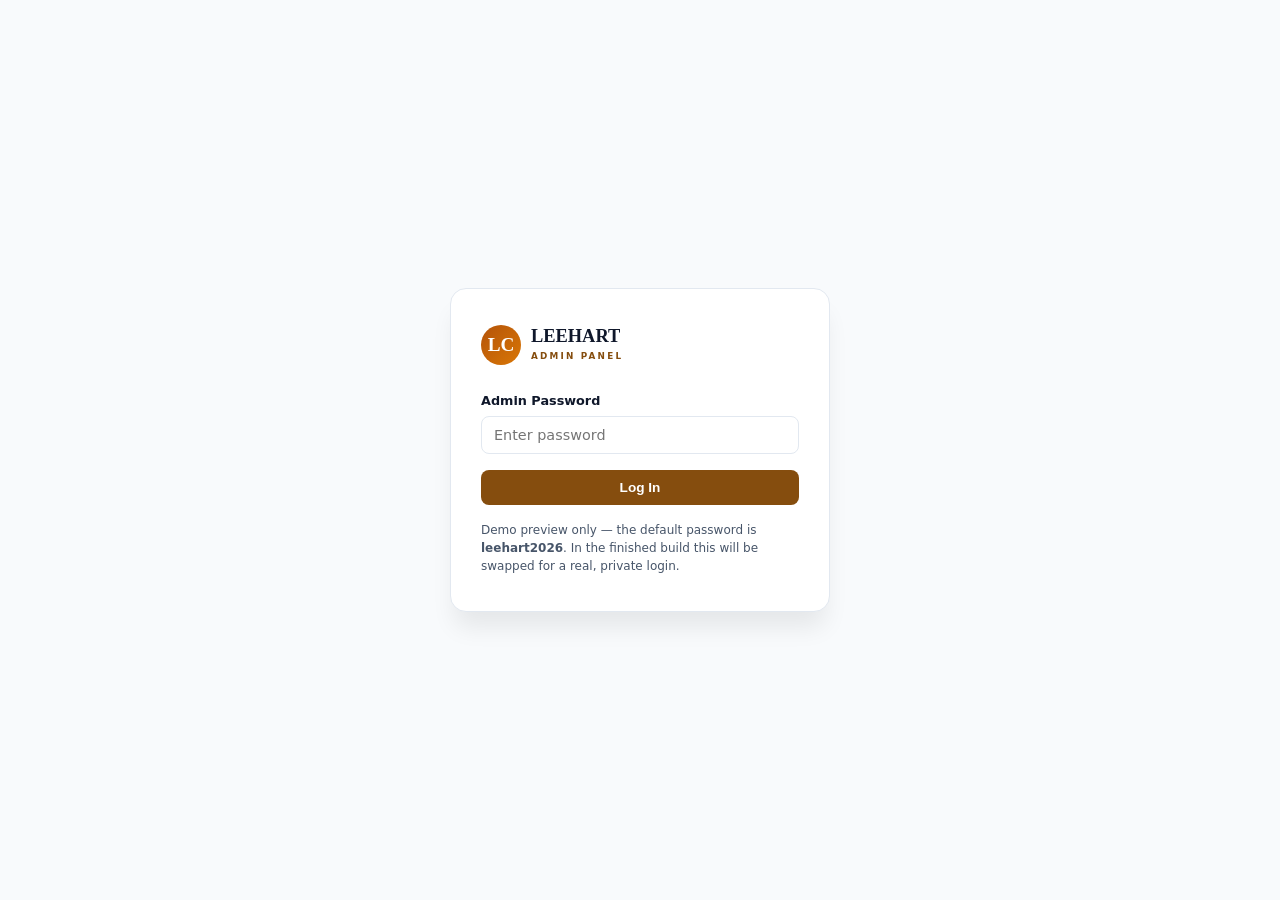
<file: admin.html>
<!DOCTYPE html>
<html lang="en">
<head>
<meta charset="UTF-8">
<meta name="viewport" content="width=device-width, initial-scale=1.0">
<title>Leehart Collections | Admin</title>
<style>
  * , *::before, *::after { box-sizing: border-box; margin: 0; padding: 0; }

  :root {
    --primary: #854d0e;
    --primary-hover: #713f12;
    --primary-light: #fef3c7;
    --slate-50: #f8fafc;
    --slate-100: #f1f5f9;
    --slate-200: #e2e8f0;
    --slate-300: #cbd5e1;
    --slate-600: #475569;
    --slate-800: #1e293b;
    --slate-900: #0f172a;
    --slate-950: #020617;
    --danger: #b42318;
    --font-serif: Georgia, Cambria, "Times New Roman", Times, serif;
    --font-sans: system-ui, -apple-system, BlinkMacSystemFont, "Segoe UI", Roboto, sans-serif;
  }

  body {
    font-family: var(--font-sans);
    background: var(--slate-50);
    color: var(--slate-900);
    line-height: 1.5;
  }

  a { color: inherit; }

  /* ---- Login screen ---- */
  .login-screen {
    min-height: 100vh;
    display: flex;
    align-items: center;
    justify-content: center;
    padding: 16px;
  }

  .login-box {
    background: white;
    border: 1px solid var(--slate-200);
    border-radius: 16px;
    padding: 36px 30px;
    width: 100%;
    max-width: 380px;
    box-shadow: 0 20px 25px -5px rgba(0,0,0,0.08);
  }

  .login-logo {
    display: flex;
    align-items: center;
    gap: 10px;
    margin-bottom: 26px;
  }

  .logo-badge {
    width: 40px;
    height: 40px;
    border-radius: 50%;
    background: linear-gradient(135deg, #b45309, #d97706);
    color: white;
    font-family: var(--font-serif);
    font-weight: bold;
    font-size: 1.2rem;
    display: flex;
    align-items: center;
    justify-content: center;
    flex-shrink: 0;
  }

  .login-title { font-family: var(--font-serif); font-size: 1.15rem; font-weight: bold; line-height: 1; }
  .login-sub { font-size: 0.55rem; letter-spacing: 0.25em; color: var(--primary); text-transform: uppercase; font-weight: 600; margin-top: 4px; }

  .field { margin-bottom: 16px; }
  .field label { display: block; font-size: 0.8rem; font-weight: 600; margin-bottom: 6px; }
  .field input, .field textarea, .field select {
    width: 100%;
    padding: 10px 12px;
    border: 1px solid var(--slate-200);
    border-radius: 8px;
    font-family: inherit;
    font-size: 0.9rem;
  }
  .field textarea { resize: vertical; min-height: 70px; }

  .btn {
    display: inline-flex;
    align-items: center;
    justify-content: center;
    gap: 6px;
    padding: 10px 18px;
    border-radius: 8px;
    font-weight: 600;
    font-size: 0.85rem;
    cursor: pointer;
    border: none;
    transition: all 0.15s ease;
  }
  .btn-primary { background: var(--primary); color: white; }
  .btn-primary:hover { background: var(--primary-hover); }
  .btn-outline { background: white; border: 1px solid var(--slate-300); color: var(--slate-800); }
  .btn-outline:hover { background: var(--slate-100); }
  .btn-danger { background: #fee2e2; color: var(--danger); }
  .btn-danger:hover { background: #fecaca; }
  .btn-block { width: 100%; }

  .login-error { color: var(--danger); font-size: 0.8rem; margin-bottom: 14px; display: none; }
  .login-hint { margin-top: 16px; font-size: 0.75rem; color: var(--slate-600); }

  /* ---- Admin shell ---- */
  .admin-shell { display: none; min-height: 100vh; }
  .admin-shell.open { display: flex; }

  .sidebar {
    width: 220px;
    background: var(--slate-950);
    color: #cbd5e1;
    flex-shrink: 0;
    padding: 22px 16px;
    display: flex;
    flex-direction: column;
    gap: 4px;
  }

  .sidebar-brand {
    display: flex;
    align-items: center;
    gap: 10px;
    margin-bottom: 26px;
    padding: 0 6px;
  }

  .sidebar-brand-text { font-family: var(--font-serif); font-size: 1rem; color: white; font-weight: bold; }
  .sidebar-brand-sub { font-size: 0.55rem; letter-spacing: 0.2em; color: #d4a72c; text-transform: uppercase; }

  .nav-item {
    display: flex;
    align-items: center;
    gap: 10px;
    padding: 10px 12px;
    border-radius: 8px;
    font-size: 0.85rem;
    font-weight: 600;
    cursor: pointer;
    background: none;
    border: none;
    color: #94a3b8;
    text-align: left;
    width: 100%;
  }

  .nav-item:hover { background: rgba(255,255,255,0.06); color: white; }
  .nav-item.active { background: var(--primary); color: white; }

  .sidebar-footer { margin-top: auto; }

  .main {
    flex: 1;
    padding: 32px 36px;
    max-width: 1000px;
  }

  .topbar {
    display: flex;
    justify-content: space-between;
    align-items: flex-start;
    flex-wrap: wrap;
    gap: 16px;
    margin-bottom: 26px;
  }

  .page-title { font-family: var(--font-serif); font-size: 1.6rem; margin-bottom: 4px; }
  .page-desc { color: var(--slate-600); font-size: 0.85rem; }

  .panel {
    background: white;
    border: 1px solid var(--slate-200);
    border-radius: 14px;
    padding: 24px;
    margin-bottom: 24px;
  }

  .panel-title { font-weight: 700; font-size: 1rem; margin-bottom: 4px; }
  .panel-sub { color: var(--slate-600); font-size: 0.8rem; margin-bottom: 18px; }

  .view { display: none; }
  .view.active { display: block; }

  table { width: 100%; border-collapse: collapse; }
  th, td { text-align: left; padding: 10px 8px; font-size: 0.85rem; border-bottom: 1px solid var(--slate-100); vertical-align: middle; }
  th { color: var(--slate-600); font-size: 0.72rem; text-transform: uppercase; letter-spacing: 0.05em; }
  td img { width: 44px; height: 44px; object-fit: cover; border-radius: 6px; }
  .row-actions { display: flex; gap: 8px; }
  .row-actions button { font-size: 0.75rem; padding: 6px 10px; }

  .grid-2 { display: grid; grid-template-columns: 1fr 1fr; gap: 14px; }
  @media (max-width: 620px) { .grid-2 { grid-template-columns: 1fr; } }

  .stat-grid { display: grid; grid-template-columns: repeat(auto-fit, minmax(160px,1fr)); gap: 14px; margin-bottom: 24px; }
  .stat-card { background: white; border: 1px solid var(--slate-200); border-radius: 12px; padding: 18px; }
  .stat-num { font-family: var(--font-serif); font-size: 1.7rem; font-weight: bold; }
  .stat-label { font-size: 0.78rem; color: var(--slate-600); }

  .toast {
    position: fixed;
    bottom: 24px;
    left: 50%;
    transform: translateX(-50%) translateY(20px);
    background: var(--slate-950);
    color: white;
    padding: 12px 20px;
    border-radius: 8px;
    font-size: 0.85rem;
    z-index: 200;
    opacity: 0;
    pointer-events: none;
    transition: all 0.25s ease;
  }
  .toast.show { opacity: 1; transform: translateX(-50%) translateY(0); }

  .badge-tag {
    display: inline-block;
    background: var(--primary-light);
    color: var(--primary);
    font-size: 0.7rem;
    font-weight: 700;
    padding: 3px 8px;
    border-radius: 4px;
  }

  @media (max-width: 800px) {
    .admin-shell.open { flex-direction: column; }
    .sidebar { width: 100%; flex-direction: row; overflow-x: auto; }
    .sidebar-brand, .sidebar-footer { display: none; }
    .main { padding: 20px; }
  }
</style>
</head>
<body>

  <!-- LOGIN SCREEN -->
  <div class="login-screen" id="loginScreen">
    <div class="login-box">
      <div class="login-logo">
        <div class="logo-badge">LC</div>
        <div>
          <div class="login-title">LEEHART</div>
          <div class="login-sub">Admin Panel</div>
        </div>
      </div>
      <p class="login-error" id="loginError">Incorrect password. Please try again.</p>
      <div class="field">
        <label for="adminPassword">Admin Password</label>
        <input type="password" id="adminPassword" placeholder="Enter password" onkeydown="if(event.key==='Enter') attemptLogin()">
      </div>
      <button class="btn btn-primary btn-block" onclick="attemptLogin()">Log In</button>
      <p class="login-hint">Demo preview only — the default password is <strong>leehart2026</strong>. In the finished build this will be swapped for a real, private login.</p>
    </div>
  </div>

  <!-- ADMIN SHELL -->
  <div class="admin-shell" id="adminShell">
    <div class="sidebar">
      <div class="sidebar-brand">
        <div class="logo-badge">LC</div>
        <div>
          <div class="sidebar-brand-text">LEEHART</div>
          <div class="sidebar-brand-sub">Admin</div>
        </div>
      </div>

      <button class="nav-item active" onclick="showView('dashboard', this)">Dashboard</button>
      <button class="nav-item" onclick="showView('products', this)">Products</button>
      <button class="nav-item" onclick="showView('content', this)">Site Content</button>

      <div class="sidebar-footer">
        <a href="index.html" class="nav-item" style="text-decoration:none; display:flex;">View Live Site</a>
        <button class="nav-item" onclick="logout()">Log Out</button>
      </div>
    </div>

    <div class="main">

      <!-- DASHBOARD -->
      <div class="view active" id="view-dashboard">
        <div class="topbar">
          <div>
            <div class="page-title">Dashboard</div>
            <div class="page-desc">A quick look at what customers currently see on your site.</div>
          </div>
        </div>

        <div class="stat-grid">
          <div class="stat-card">
            <div class="stat-num" id="statTotal">0</div>
            <div class="stat-label">Total Products</div>
          </div>
          <div class="stat-card">
            <div class="stat-num" id="statAbayas">0</div>
            <div class="stat-label">Abayas</div>
          </div>
          <div class="stat-card">
            <div class="stat-num" id="statLuggage">0</div>
            <div class="stat-label">Luggage</div>
          </div>
          <div class="stat-card">
            <div class="stat-num" id="statBags">0</div>
            <div class="stat-label">Bags</div>
          </div>
          <div class="stat-card">
            <div class="stat-num" id="statFootwear">0</div>
            <div class="stat-label">Footwear</div>
          </div>
        </div>

        <div class="panel">
          <div class="panel-title">How this demo works</div>
          <div class="panel-sub">A short explainer for reviewing this preview.</div>
          <p style="font-size:0.85rem; color:var(--slate-600); line-height:1.7;">
            Anything you add, edit or remove under <strong>Products</strong> or <strong>Site Content</strong> updates the live customer site immediately, in this browser. Customers browse products, open a product for details, and send an enquiry that opens pre-filled on WhatsApp — there's no payment step, since Leehart Collections currently takes orders by chat. In the final delivered version, this data is saved centrally instead of per-browser, so your changes show up for every visitor from any device.
          </p>
        </div>
      </div>

      <!-- PRODUCTS -->
      <div class="view" id="view-products">
        <div class="topbar">
          <div>
            <div class="page-title">Products</div>
            <div class="page-desc">Add, edit or remove items customers see in the shop.</div>
          </div>
          <button class="btn btn-primary" onclick="openProductForm()">+ Add Product</button>
        </div>

        <div class="panel">
          <table>
            <thead>
              <tr>
                <th></th>
                <th>Name</th>
                <th>Category</th>
                <th>Price</th>
                <th>Tag</th>
                <th></th>
              </tr>
            </thead>
            <tbody id="productTableBody"></tbody>
          </table>
        </div>
      </div>

      <!-- SITE CONTENT -->
      <div class="view" id="view-content">
        <div class="topbar">
          <div>
            <div class="page-title">Site Content</div>
            <div class="page-desc">Edit the announcement bar and homepage hero.</div>
          </div>
        </div>

        <div class="panel">
          <div class="panel-title">Announcement Bar</div>
          <div class="panel-sub">The banner shown at the very top of the site.</div>
          <div class="field">
            <label for="cAnnouncement">Announcement text (HTML allowed, e.g. &lt;strong&gt; for bold)</label>
            <textarea id="cAnnouncement"></textarea>
          </div>
        </div>

        <div class="panel">
          <div class="panel-title">Homepage Hero</div>
          <div class="panel-sub">The main banner customers see first.</div>
          <div class="field">
            <label for="cHeroTitle">Hero title (HTML allowed, e.g. &lt;span&gt; for the accent colour)</label>
            <input type="text" id="cHeroTitle">
          </div>
          <div class="field">
            <label for="cHeroDesc">Hero description</label>
            <textarea id="cHeroDesc"></textarea>
          </div>
          <div class="field">
            <label for="cHeroImage">Hero image path or URL</label>
            <input type="text" id="cHeroImage">
          </div>
          <button class="btn btn-primary" onclick="saveContent()">Save Content Changes</button>
        </div>
      </div>

    </div>
  </div>

  <!-- PRODUCT FORM MODAL (built with plain fixed-position div, no separate CSS class needed) -->
  <div id="productFormOverlay" style="display:none; position:fixed; inset:0; background:rgba(2,6,23,0.55); z-index:150; align-items:flex-start; justify-content:center; overflow-y:auto; padding:40px 16px;">
    <div style="background:white; border-radius:14px; max-width:520px; width:100%; padding:26px;">
      <div style="display:flex; justify-content:space-between; align-items:center; margin-bottom:18px;">
        <div class="panel-title" id="productFormTitle">Add Product</div>
        <button class="btn btn-outline" style="padding:4px 10px;" onclick="closeProductForm()">✕</button>
      </div>

      <input type="hidden" id="pfId">
      <div class="grid-2">
        <div class="field">
          <label for="pfName">Product name</label>
          <input type="text" id="pfName" placeholder="e.g. Royal Emerald Abaya">
        </div>
        <div class="field">
          <label for="pfCategory">Category</label>
          <select id="pfCategory">
            <option value="abayas">Abayas</option>
            <option value="luggage">Luggage</option>
            <option value="bags">Bags</option>
            <option value="footwear">Footwear</option>
          </select>
        </div>
      </div>
      <div class="grid-2">
        <div class="field">
          <label for="pfPrice">Price (e.g. $135.00)</label>
          <input type="text" id="pfPrice">
        </div>
        <div class="field">
          <label for="pfBadge">Tag (e.g. New, Best Seller — optional)</label>
          <input type="text" id="pfBadge">
        </div>
      </div>
      <div class="grid-2">
        <div class="field">
          <label for="pfRating">Rating text (e.g. ★ 5.0 (12))</label>
          <input type="text" id="pfRating">
        </div>
        <div class="field">
          <label for="pfImage">Image path or URL</label>
          <input type="text" id="pfImage" placeholder="images/example.jpg">
        </div>
      </div>
      <div class="field">
        <label for="pfDesc">Description</label>
        <textarea id="pfDesc"></textarea>
      </div>

      <div style="display:flex; gap:10px; margin-top:6px;">
        <button class="btn btn-primary" onclick="saveProduct()">Save Product</button>
        <button class="btn btn-outline" onclick="closeProductForm()">Cancel</button>
      </div>
    </div>
  </div>

  <div class="toast" id="toast"></div>

<script>
  const ADMIN_PASSWORD = "leehart2026"; // Demo-only password. Replace with real auth in the final build.

  const defaultProducts = [
    { id: 1, name: "Luxury Embellished Heart Abaya (Pure White)", category: "abayas", price: "$135.00", rating: "★ 5.0 (42)", badge: "Best Seller", desc: "Hand-embellished silk blend gown with delicate embroidery.", image: "images/white-abaya.jpg", fallbackImg: "https://images.unsplash.com/photo-1583391733956-3750e0ff4e8b?auto=format&fit=crop&w=500&q=80" },
    { id: 2, name: "Royal Emerald Gold-Embroidered Abaya", category: "abayas", price: "$140.00", rating: "★ 4.9 (38)", badge: "Trending", desc: "Velvet-touch gown featuring gold trim embroidery along cuffs.", image: "images/emerald-abaya.jpg", fallbackImg: "https://images.unsplash.com/photo-1563178406-4cdc2923acbc?auto=format&fit=crop&w=500&q=80" },
    { id: 3, name: "6-Piece Champagne Gold Spinner Luggage Set", category: "luggage", price: "$290.00", rating: "★ 5.0 (64)", badge: "Must Have", desc: "Hardshell suitcases with 360-degree silent dual spinner wheels.", image: "images/luggage-set.jpg", fallbackImg: "https://images.unsplash.com/photo-1565026057447-b88e3f29042b?auto=format&fit=crop&w=500&q=80" },
    { id: 4, name: "Beauty Bella Textured Leather Handbag", category: "bags", price: "$85.00", rating: "★ 4.8 (29)", badge: "New", desc: "Structured leather handbag featuring dual handles.", image: "images/leather-bag.jpg", fallbackImg: "https://images.unsplash.com/photo-1584917865442-de89df76afd3?auto=format&fit=crop&w=500&q=80" },
    { id: 5, name: "Crystal-Embellished H-Strap Slides", category: "footwear", price: "$45.00", rating: "★ 4.9 (51)", badge: "Hot", desc: "Comfort-cushioned flat sandals accented with rhinestones.", image: "images/h-strap-slides.jpg", fallbackImg: "https://images.unsplash.com/photo-1603808033192-082d6919d3e1?auto=format&fit=crop&w=500&q=80" },
    { id: 6, name: "Rhinestone Knot Low-Heel Mules", category: "footwear", price: "$52.00", rating: "★ 5.0 (19)", badge: "Limited", desc: "Square-toe mules featuring crossover mesh rhinestone straps.", image: "images/mules.jpg", fallbackImg: "https://images.unsplash.com/photo-1543163521-1bf539c55dd2?auto=format&fit=crop&w=500&q=80" }
  ];

  const defaultContent = {
    announcementText: 'FLASH SALE: Enjoy 15% OFF your first order with code: <strong>LEEHART15</strong>',
    heroTitle: 'Redefine Your Style With Premium <span>Leehart Wear</span>',
    heroDesc: 'Explore our curated selection of embellished silk abayas, luxury luggage sets, handcrafted designer handbags, and crystal-studded footwear.',
    heroImage: 'images/hero-abaya.jpg'
  };

  let products = [];
  let siteContent = {};

  function loadProducts() {
    try {
      const stored = localStorage.getItem('leehart_products');
      if (stored) return JSON.parse(stored);
    } catch (e) {}
    return JSON.parse(JSON.stringify(defaultProducts));
  }

  function loadContent() {
    try {
      const stored = localStorage.getItem('leehart_content');
      if (stored) return { ...defaultContent, ...JSON.parse(stored) };
    } catch (e) {}
    return { ...defaultContent };
  }

  function persistProducts() {
    localStorage.setItem('leehart_products', JSON.stringify(products));
  }

  function persistContent() {
    localStorage.setItem('leehart_content', JSON.stringify(siteContent));
  }

  // ---- Auth ----
  function attemptLogin() {
    const val = document.getElementById('adminPassword').value;
    if (val === ADMIN_PASSWORD) {
      sessionStorage.setItem('leehart_admin_auth', '1');
      enterAdmin();
    } else {
      document.getElementById('loginError').style.display = 'block';
    }
  }

  function logout() {
    sessionStorage.removeItem('leehart_admin_auth');
    document.getElementById('adminShell').classList.remove('open');
    document.getElementById('loginScreen').style.display = 'flex';
    document.getElementById('adminPassword').value = '';
  }

  function enterAdmin() {
    document.getElementById('loginScreen').style.display = 'none';
    document.getElementById('adminShell').classList.add('open');
    document.getElementById('loginError').style.display = 'none';
    products = loadProducts();
    siteContent = loadContent();
    renderDashboard();
    renderProductTable();
    renderContentForm();
  }

  if (sessionStorage.getItem('leehart_admin_auth') === '1') {
    enterAdmin();
  }

// ---- Navigation ----
  function showView(name, btn) {
    document.querySelectorAll('.view').forEach(v => v.classList.remove('active'));
    document.getElementById('view-' + name).classList.add('active');
    document.querySelectorAll('.nav-item').forEach(n => n.classList.remove('active'));
    if (btn) btn.classList.add('active');
    if (name === 'dashboard') renderDashboard();
  }

  // ---- Dashboard ----
  function renderDashboard() {
    document.getElementById('statTotal').textContent = products.length;
    document.getElementById('statAbayas').textContent = products.filter(p => p.category === 'abayas').length;
    document.getElementById('statLuggage').textContent = products.filter(p => p.category === 'luggage').length;
    document.getElementById('statBags').textContent = products.filter(p => p.category === 'bags').length;
    document.getElementById('statFootwear').textContent = products.filter(p => p.category === 'footwear').length;
  }

  // ---- Products table ----
  function renderProductTable() {
    const body = document.getElementById('productTableBody');
    if (!products.length) {
      body.innerHTML = '<tr><td colspan="6" style="text-align:center; color:var(--slate-600); padding:20px;">No products yet. Click "Add Product" to create your first listing.</td></tr>';
      return;
    }
    body.innerHTML = products.map(p => `
      <tr>
        <td><img src="${p.image}" onerror="this.src='${p.fallbackImg || ''}'; this.onerror=null;" alt=""></td>
        <td>${p.name}</td>
        <td style="text-transform:capitalize;">${p.category}</td>
        <td>${p.price}</td>
        <td>${p.badge ? `<span class="badge-tag">${p.badge}</span>` : '—'}</td>
        <td>
          <div class="row-actions">
            <button class="btn btn-outline" onclick="openProductForm(${p.id})">Edit</button>
            <button class="btn btn-danger" onclick="deleteProduct(${p.id})">Delete</button>
          </div>
        </td>
      </tr>
    `).join('');
  }

  function openProductForm(id) {
    document.getElementById('productFormOverlay').style.display = 'flex';
    if (id) {
      const p = products.find(x => x.id === id);
      document.getElementById('productFormTitle').textContent = 'Edit Product';
      document.getElementById('pfId').value = p.id;
      document.getElementById('pfName').value = p.name;
      document.getElementById('pfCategory').value = p.category;
      document.getElementById('pfPrice').value = p.price;
      document.getElementById('pfBadge').value = p.badge || '';
      document.getElementById('pfRating').value = p.rating || '';
      document.getElementById('pfImage').value = p.image;
      document.getElementById('pfDesc').value = p.desc;
    } else {
      document.getElementById('productFormTitle').textContent = 'Add Product';
      document.getElementById('pfId').value = '';
      document.getElementById('pfName').value = '';
      document.getElementById('pfCategory').value = 'abayas';
      document.getElementById('pfPrice').value = '';
      document.getElementById('pfBadge').value = '';
      document.getElementById('pfRating').value = '★ 5.0 (0)';
      document.getElementById('pfImage').value = '';
      document.getElementById('pfDesc').value = '';
    }
  }

  function closeProductForm() {
    document.getElementById('productFormOverlay').style.display = 'none';
  }

  function saveProduct() {
    const name = document.getElementById('pfName').value.trim();
    const price = document.getElementById('pfPrice').value.trim();
    if (!name || !price) {
      showToast('Please enter at least a name and price');
      return;
    }

    const idVal = document.getElementById('pfId').value;
    const data = {
      name,
      category: document.getElementById('pfCategory').value,
      price,
      badge: document.getElementById('pfBadge').value.trim(),
      rating: document.getElementById('pfRating').value.trim() || '★ 5.0 (0)',
      image: document.getElementById('pfImage').value.trim() || 'images/placeholder.jpg',
      desc: document.getElementById('pfDesc').value.trim(),
      fallbackImg: 'https://images.unsplash.com/photo-1583391733956-3750e0ff4e8b?auto=format&fit=crop&w=500&q=80'
    };

    if (idVal) {
      const idx = products.findIndex(p => p.id === Number(idVal));
      products[idx] = { ...products[idx], ...data };
    } else {
      const newId = products.length ? Math.max(...products.map(p => p.id)) + 1 : 1;
      products.push({ id: newId, ...data });
    }

    persistProducts();
    renderProductTable();
    renderDashboard();
    closeProductForm();
    showToast('Product saved');
  }

  function deleteProduct(id) {
    if (!confirm('Remove this product from the site?')) return;
    products = products.filter(p => p.id !== id);
    persistProducts();
    renderProductTable();
    renderDashboard();
    showToast('Product removed');
  }

  // ---- Site content ----
  function renderContentForm() {
    document.getElementById('cAnnouncement').value = siteContent.announcementText;
    document.getElementById('cHeroTitle').value = siteContent.heroTitle;
    document.getElementById('cHeroDesc').value = siteContent.heroDesc;
    document.getElementById('cHeroImage').value = siteContent.heroImage;
  }

  function saveContent() {
    siteContent = {
      announcementText: document.getElementById('cAnnouncement').value,
      heroTitle: document.getElementById('cHeroTitle').value,
      heroDesc: document.getElementById('cHeroDesc').value,
      heroImage: document.getElementById('cHeroImage').value
    };
    persistContent();
    showToast('Site content updated');
  }

  // ---- Toast ----
  function showToast(msg) {
    const toast = document.getElementById('toast');
    toast.textContent = msg;
    toast.classList.add('show');
    setTimeout(() => toast.classList.remove('show'), 2200);
  }
</script>
</body>
</html>
</file>
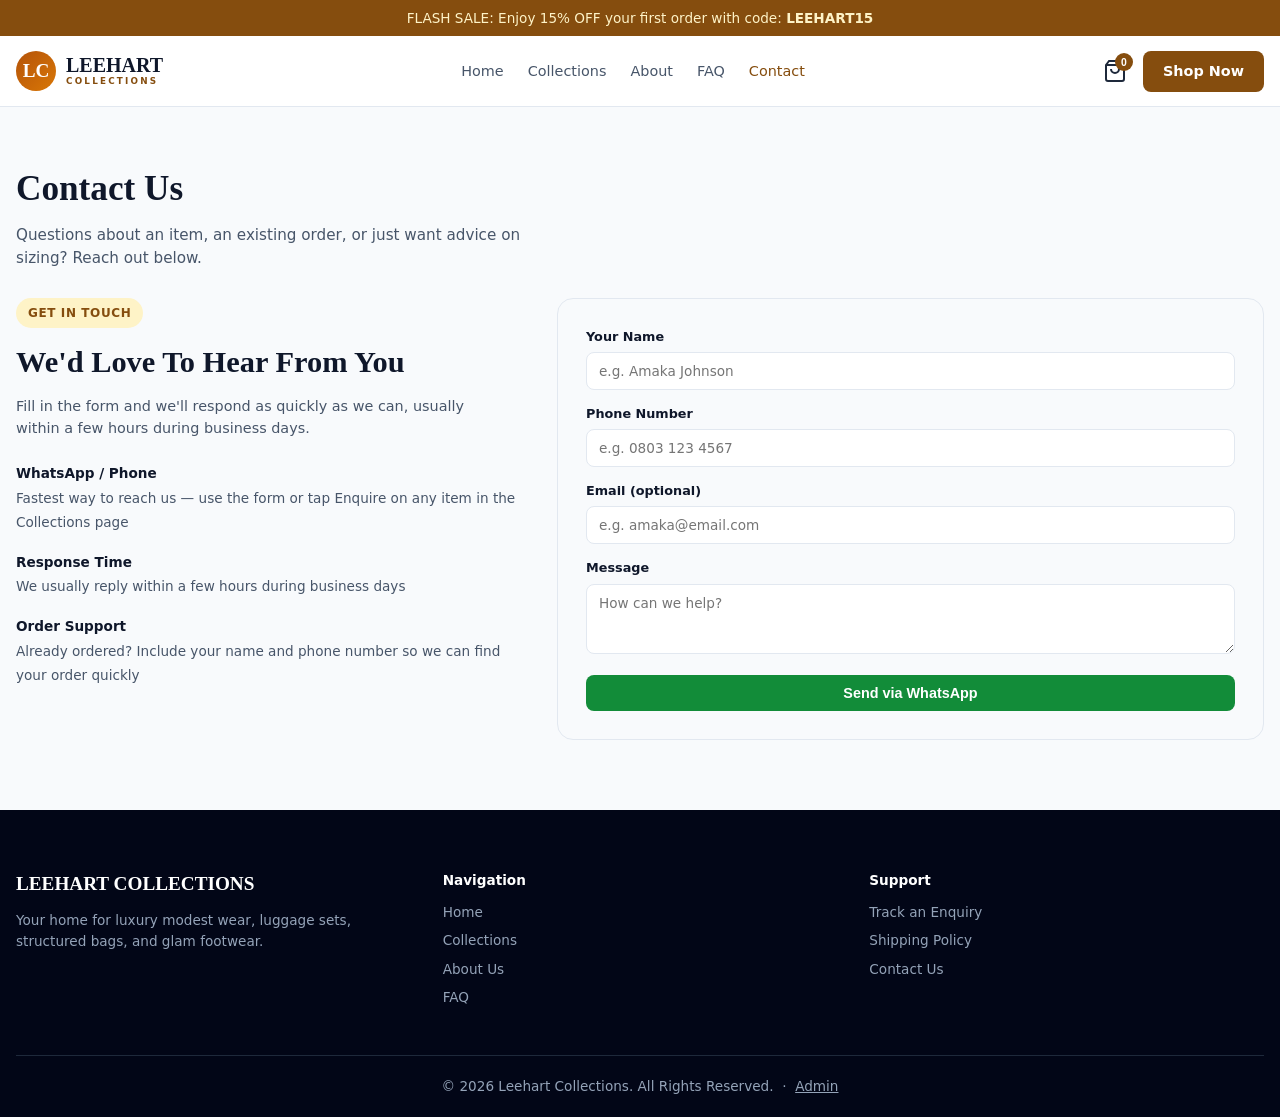
<file: contact.html>
<!DOCTYPE html>
<html lang="en">
<head>
  <meta charset="UTF-8">
  <meta name="viewport" content="width=device-width, initial-scale=1.0">
  <title>Contact Us | Leehart Collections</title>
  <link rel="stylesheet" href="styles.css">
</head>
<body>

  <!-- ANNOUNCEMENT BAR -->
  <div class="announcement-bar" id="announcementBar">
    <span id="announcementText">FLASH SALE: Enjoy 15% OFF your first order with code: <strong>LEEHART15</strong></span>
  </div>

  <!-- NAVIGATION -->
  <nav class="navbar">
    <div class="nav-container">
      <a href="index.html" class="logo">
        <div class="logo-badge">LC</div>
        <div>
          <div class="logo-text">LEEHART</div>
          <div class="logo-sub">COLLECTIONS</div>
        </div>
      </a>

      <div class="nav-links">
        <a href="index.html">Home</a>
        <a href="collections.html">Collections</a>
        <a href="about.html">About</a>
        <a href="faq.html">FAQ</a>
        <a href="contact.html">Contact</a>
      </div>

      <div class="nav-actions">
        <button class="cart-btn" onclick="openEnquiryDrawer()" aria-label="View enquiry list">
          <svg width="24" height="24" viewBox="0 0 24 24" fill="none" stroke="currentColor" stroke-width="2"><path d="M6 2L3 6v14a2 2 0 0 0 2 2h14a2 2 0 0 0 2-2V6l-3-4z"></path><line x1="3" y1="6" x2="21" y2="6"></line><path d="M16 10a4 4 0 0 1-8 0"></path></svg>
          <span class="cart-badge" id="cartBadge">0</span>
        </button>
        <a href="collections.html" class="btn btn-primary nav-shop-btn">Shop Now</a>
        <button class="mobile-menu-btn" onclick="toggleMobileNav()" aria-label="Open menu">
          <svg width="24" height="24" viewBox="0 0 24 24" fill="none" stroke="currentColor" stroke-width="2"><line x1="3" y1="6" x2="21" y2="6"></line><line x1="3" y1="12" x2="21" y2="12"></line><line x1="3" y1="18" x2="21" y2="18"></line></svg>
        </button>
      </div>
    </div>

    <div class="mobile-nav" id="mobileNav">
      <a href="index.html">Home</a>
      <a href="collections.html">Collections</a>
      <a href="about.html">About</a>
      <a href="faq.html">FAQ</a>
      <a href="contact.html">Contact</a>
    </div>
  </nav>

  <div class="page-header">
    <h1>Contact Us</h1>
    <p>Questions about an item, an existing order, or just want advice on sizing? Reach out below.</p>
  </div>

  <!-- CONTACT US -->
  <section class="section-container tight">
    <div class="contact-grid">
      <div>
        <span class="hero-tag">Get In Touch</span>
        <h2 class="section-title-serif">We'd Love To Hear From You</h2>
        <p style="color: var(--slate-600); font-size: 0.9rem; margin-bottom: 24px; max-width: 460px;">Fill in the form and we'll respond as quickly as we can, usually within a few hours during business days.</p>

        <div class="contact-detail-item">
          <div>
            <strong>WhatsApp / Phone</strong>
            <span>Fastest way to reach us — use the form or tap Enquire on any item in the Collections page</span>
          </div>
        </div>
        <div class="contact-detail-item">
          <div>
            <strong>Response Time</strong>
            <span>We usually reply within a few hours during business days</span>
          </div>
        </div>
        <div class="contact-detail-item">
          <div>
            <strong>Order Support</strong>
            <span>Already ordered? Include your name and phone number so we can find your order quickly</span>
          </div>
        </div>
      </div>

      <div class="contact-form-card">
        <div class="enquiry-form-field">
          <label for="contactName">Your Name</label>
          <input type="text" id="contactName" placeholder="e.g. Amaka Johnson">
        </div>
        <div class="enquiry-form-field">
          <label for="contactPhone">Phone Number</label>
          <input type="text" id="contactPhone" placeholder="e.g. 0803 123 4567">
        </div>
        <div class="enquiry-form-field">
          <label for="contactEmail">Email (optional)</label>
          <input type="text" id="contactEmail" placeholder="e.g. amaka@email.com">
        </div>
        <div class="enquiry-form-field">
          <label for="contactMessage">Message</label>
          <textarea id="contactMessage" placeholder="How can we help?"></textarea>
        </div>
        <button class="btn btn-whatsapp" style="width: 100%;" onclick="submitContactForm()">Send via WhatsApp</button>
      </div>
    </div>
  </section>

  <!-- FOOTER -->
  <footer>
    <div class="footer-grid">
      <div>
        <div class="footer-title" style="font-family: var(--font-serif); font-size: 1.2rem;">LEEHART COLLECTIONS</div>
        <p>Your home for luxury modest wear, luggage sets, structured bags, and glam footwear.</p>
      </div>
      <div>
        <div class="footer-title">Navigation</div>
        <ul class="footer-links">
          <li><a href="index.html">Home</a></li>
          <li><a href="collections.html">Collections</a></li>
          <li><a href="about.html">About Us</a></li>
          <li><a href="faq.html">FAQ</a></li>
        </ul>
      </div>
      <div>
        <div class="footer-title">Support</div>
        <ul class="footer-links">
          <li><a href="#" onclick="openEnquiryDrawer(); return false;">Track an Enquiry</a></li>
          <li><a href="faq.html">Shipping Policy</a></li>
          <li><a href="contact.html">Contact Us</a></li>
        </ul>
      </div>
    </div>
    <div class="footer-bottom">
      <p>© 2026 Leehart Collections. All Rights Reserved. &nbsp;·&nbsp; <a href="admin.html" style="text-decoration: underline;">Admin</a></p>
    </div>
  </footer>

  <!-- ENQUIRY LIST DRAWER -->
  <div class="modal-overlay" id="enquiryDrawer">
    <div class="modal-box" style="max-width: 480px;">
      <button class="modal-close" onclick="closeModal('enquiryDrawer')">✕</button>
      <h3 class="modal-heading">Your Enquiry List</h3>
      <div class="modal-body">
        <div id="enquiryListBody"></div>
        <button class="btn btn-primary" style="width: 100%; margin-top: 14px;" id="proceedEnquiryBtn" onclick="openEnquiryForm()">Send Enquiry</button>
      </div>
    </div>
  </div>

  <!-- ENQUIRY FORM MODAL -->
  <div class="modal-overlay" id="enquiryFormModal">
    <div class="modal-box" style="max-width: 480px;">
      <button class="modal-close" onclick="closeModal('enquiryFormModal')">✕</button>
      <h3 class="modal-heading">Send Us Your Enquiry</h3>
      <div class="modal-body">
        <p style="font-size: 0.85rem; color: var(--slate-600); margin-bottom: 16px;">Fill in your details and we'll get back to you on WhatsApp about the items you're interested in.</p>
        <div class="enquiry-form-field">
          <label for="enqName">Your Name</label>
          <input type="text" id="enqName" placeholder="e.g. Amaka Johnson">
        </div>
        <div class="enquiry-form-field">
          <label for="enqPhone">Phone Number</label>
          <input type="text" id="enqPhone" placeholder="e.g. 0803 123 4567">
        </div>
        <div class="enquiry-form-field">
          <label for="enqMessage">Message (optional)</label>
          <textarea id="enqMessage" placeholder="Any sizing, colour or delivery questions?"></textarea>
        </div>
        <button class="btn btn-whatsapp" style="width: 100%;" onclick="sendEnquiry()">Send via WhatsApp</button>
      </div>
    </div>
  </div>

  <div class="toast" id="toast"></div>

  <script src="common.js"></script>
</body>
</html>
</file>
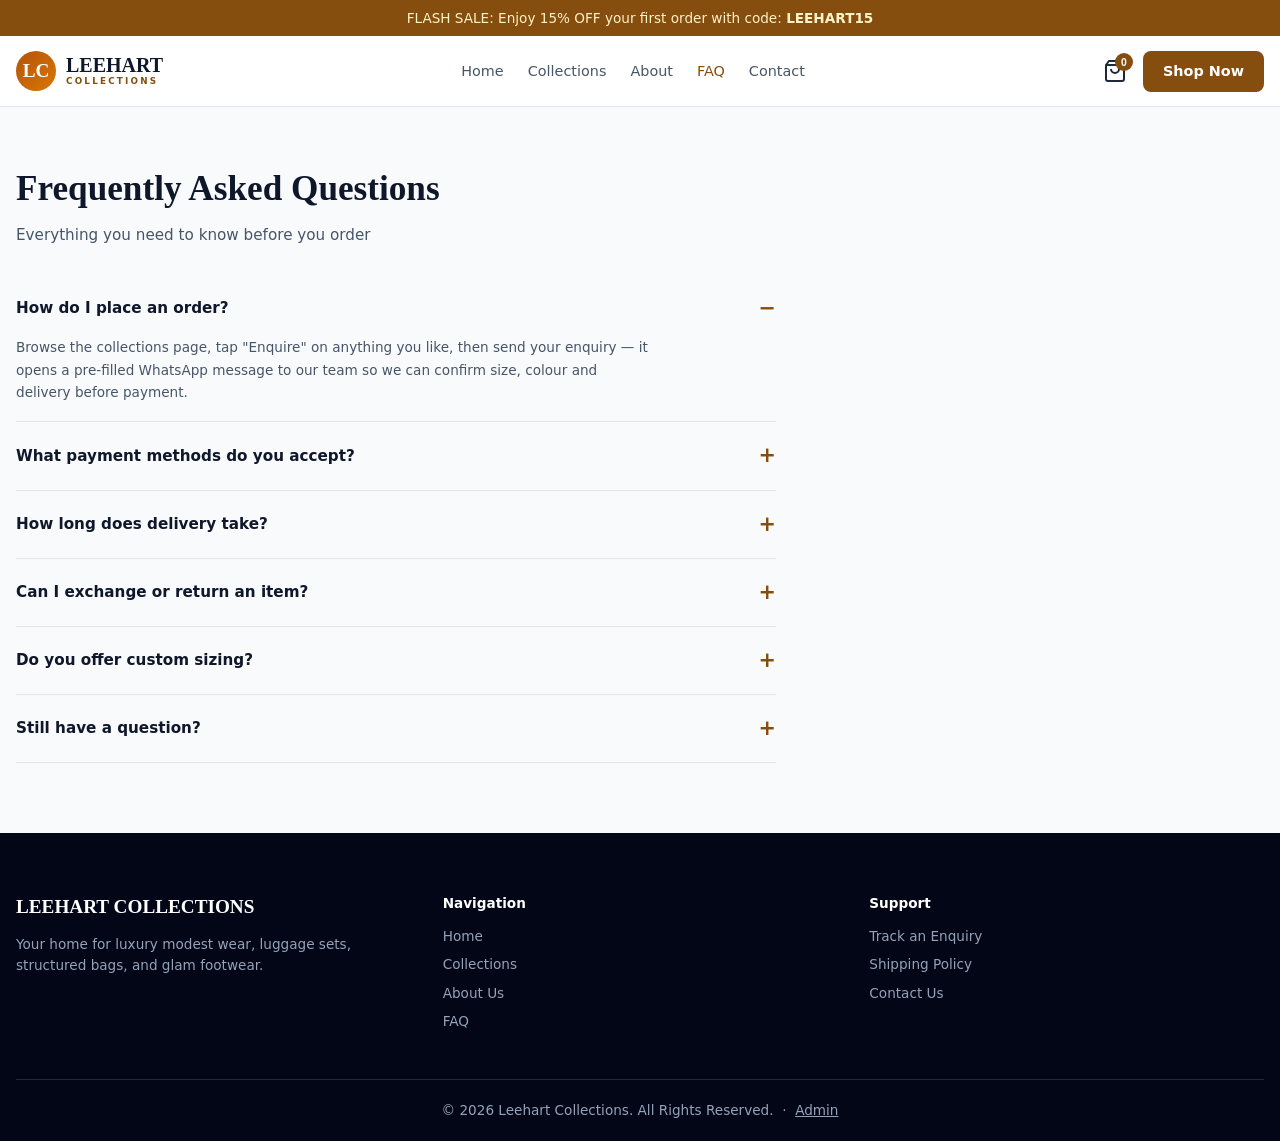
<file: faq.html>
<!DOCTYPE html>
<html lang="en">
<head>
  <meta charset="UTF-8">
  <meta name="viewport" content="width=device-width, initial-scale=1.0">
  <title>FAQ | Leehart Collections</title>
  <link rel="stylesheet" href="styles.css">
</head>
<body>

  <!-- ANNOUNCEMENT BAR -->
  <div class="announcement-bar" id="announcementBar">
    <span id="announcementText">FLASH SALE: Enjoy 15% OFF your first order with code: <strong>LEEHART15</strong></span>
  </div>

  <!-- NAVIGATION -->
  <nav class="navbar">
    <div class="nav-container">
      <a href="index.html" class="logo">
        <div class="logo-badge">LC</div>
        <div>
          <div class="logo-text">LEEHART</div>
          <div class="logo-sub">COLLECTIONS</div>
        </div>
      </a>

      <div class="nav-links">
        <a href="index.html">Home</a>
        <a href="collections.html">Collections</a>
        <a href="about.html">About</a>
        <a href="faq.html">FAQ</a>
        <a href="contact.html">Contact</a>
      </div>

      <div class="nav-actions">
        <button class="cart-btn" onclick="openEnquiryDrawer()" aria-label="View enquiry list">
          <svg width="24" height="24" viewBox="0 0 24 24" fill="none" stroke="currentColor" stroke-width="2"><path d="M6 2L3 6v14a2 2 0 0 0 2 2h14a2 2 0 0 0 2-2V6l-3-4z"></path><line x1="3" y1="6" x2="21" y2="6"></line><path d="M16 10a4 4 0 0 1-8 0"></path></svg>
          <span class="cart-badge" id="cartBadge">0</span>
        </button>
        <a href="collections.html" class="btn btn-primary nav-shop-btn">Shop Now</a>
        <button class="mobile-menu-btn" onclick="toggleMobileNav()" aria-label="Open menu">
          <svg width="24" height="24" viewBox="0 0 24 24" fill="none" stroke="currentColor" stroke-width="2"><line x1="3" y1="6" x2="21" y2="6"></line><line x1="3" y1="12" x2="21" y2="12"></line><line x1="3" y1="18" x2="21" y2="18"></line></svg>
        </button>
      </div>
    </div>

    <div class="mobile-nav" id="mobileNav">
      <a href="index.html">Home</a>
      <a href="collections.html">Collections</a>
      <a href="about.html">About</a>
      <a href="faq.html">FAQ</a>
      <a href="contact.html">Contact</a>
    </div>
  </nav>

  <div class="page-header">
    <h1>Frequently Asked Questions</h1>
    <p>Everything you need to know before you order</p>
  </div>

  <section class="section-container tight">
    <div class="faq-list">
      <details class="faq-item" open>
        <summary>How do I place an order?</summary>
        <p>Browse the collections page, tap "Enquire" on anything you like, then send your enquiry — it opens a pre-filled WhatsApp message to our team so we can confirm size, colour and delivery before payment.</p>
      </details>
      <details class="faq-item">
        <summary>What payment methods do you accept?</summary>
        <p>We currently confirm orders and take payment directly over WhatsApp once your details are finalised. We'll share our bank transfer details or payment link at that stage.</p>
      </details>
      <details class="faq-item">
        <summary>How long does delivery take?</summary>
        <p>Most orders are tracked and delivered within a few business days of confirmation. Exact timing depends on your location, and we'll confirm it with you directly.</p>
      </details>
      <details class="faq-item">
        <summary>Can I exchange or return an item?</summary>
        <p>Yes — we offer a 7-day, hassle-free exchange window from the day your order arrives, as long as the item is unused and in its original packaging.</p>
      </details>
      <details class="faq-item">
        <summary>Do you offer custom sizing?</summary>
        <p>For abayas, let us know your preferred length and fit when you enquire — we're happy to advise or adjust where possible.</p>
      </details>
      <details class="faq-item">
        <summary>Still have a question?</summary>
        <p>Reach out on our <a href="contact.html" style="color: var(--primary); text-decoration: underline;">Contact page</a> and we'll get back to you directly.</p>
      </details>
    </div>
  </section>

  <!-- FOOTER -->
  <footer>
    <div class="footer-grid">
      <div>
        <div class="footer-title" style="font-family: var(--font-serif); font-size: 1.2rem;">LEEHART COLLECTIONS</div>
        <p>Your home for luxury modest wear, luggage sets, structured bags, and glam footwear.</p>
      </div>
      <div>
        <div class="footer-title">Navigation</div>
        <ul class="footer-links">
          <li><a href="index.html">Home</a></li>
          <li><a href="collections.html">Collections</a></li>
          <li><a href="about.html">About Us</a></li>
          <li><a href="faq.html">FAQ</a></li>
        </ul>
      </div>
      <div>
        <div class="footer-title">Support</div>
        <ul class="footer-links">
          <li><a href="#" onclick="openEnquiryDrawer(); return false;">Track an Enquiry</a></li>
          <li><a href="faq.html">Shipping Policy</a></li>
          <li><a href="contact.html">Contact Us</a></li>
        </ul>
      </div>
    </div>
    <div class="footer-bottom">
      <p>© 2026 Leehart Collections. All Rights Reserved. &nbsp;·&nbsp; <a href="admin.html" style="text-decoration: underline;">Admin</a></p>
    </div>
  </footer>

  <!-- ENQUIRY LIST DRAWER -->
  <div class="modal-overlay" id="enquiryDrawer">
    <div class="modal-box" style="max-width: 480px;">
      <button class="modal-close" onclick="closeModal('enquiryDrawer')">✕</button>
      <h3 class="modal-heading">Your Enquiry List</h3>
      <div class="modal-body">
        <div id="enquiryListBody"></div>
        <button class="btn btn-primary" style="width: 100%; margin-top: 14px;" id="proceedEnquiryBtn" onclick="openEnquiryForm()">Send Enquiry</button>
      </div>
    </div>
  </div>

  <!-- ENQUIRY FORM MODAL -->
  <div class="modal-overlay" id="enquiryFormModal">
    <div class="modal-box" style="max-width: 480px;">
      <button class="modal-close" onclick="closeModal('enquiryFormModal')">✕</button>
      <h3 class="modal-heading">Send Us Your Enquiry</h3>
      <div class="modal-body">
        <p style="font-size: 0.85rem; color: var(--slate-600); margin-bottom: 16px;">Fill in your details and we'll get back to you on WhatsApp about the items you're interested in.</p>
        <div class="enquiry-form-field">
          <label for="enqName">Your Name</label>
          <input type="text" id="enqName" placeholder="e.g. Amaka Johnson">
        </div>
        <div class="enquiry-form-field">
          <label for="enqPhone">Phone Number</label>
          <input type="text" id="enqPhone" placeholder="e.g. 0803 123 4567">
        </div>
        <div class="enquiry-form-field">
          <label for="enqMessage">Message (optional)</label>
          <textarea id="enqMessage" placeholder="Any sizing, colour or delivery questions?"></textarea>
        </div>
        <button class="btn btn-whatsapp" style="width: 100%;" onclick="sendEnquiry()">Send via WhatsApp</button>
      </div>
    </div>
  </div>

  <div class="toast" id="toast"></div>

  <script src="common.js"></script>
</body>
</html>
</file>
<file: styles.css>
/* =========================================================
   LEEHART COLLECTIONS - SHARED STYLESHEET
   Used by every page: index, collections, about, faq, contact
   ========================================================= */

/* CSS RESET & VARIABLES */
*, *::before, *::after {
  box-sizing: border-box;
  margin: 0;
  padding: 0;
}

:root {
  --primary: #854d0e;
  --primary-hover: #713f12;
  --primary-light: #fef3c7;
  --slate-50: #f8fafc;
  --slate-100: #f1f5f9;
  --slate-200: #e2e8f0;
  --slate-600: #475569;
  --slate-800: #1e293b;
  --slate-900: #0f172a;
  --slate-950: #020617;
  --font-serif: Georgia, Cambria, "Times New Roman", Times, serif;
  --font-sans: system-ui, -apple-system, BlinkMacSystemFont, "Segoe UI", Roboto, sans-serif;
}

html {
  scroll-behavior: smooth;
}

body {
  font-family: var(--font-sans);
  background-color: var(--slate-50);
  color: var(--slate-900);
  line-height: 1.5;
}

body.no-scroll {
  overflow: hidden;
}

a {
  color: inherit;
  text-decoration: none;
}

/* ANNOUNCEMENT BAR */
.announcement-bar {
  background-color: var(--primary);
  color: #fef3c7;
  text-align: center;
  padding: 8px 16px;
  font-size: 0.85rem;
  font-weight: 500;
  display: flex;
  justify-content: center;
  align-items: center;
  gap: 8px;
}

/* NAVIGATION */
.navbar {
  position: sticky;
  top: 0;
  z-index: 40;
  background-color: rgba(255, 255, 255, 0.95);
  backdrop-filter: blur(8px);
  border-bottom: 1px solid var(--slate-200);
}

.nav-container {
  max-width: 1280px;
  margin: 0 auto;
  padding: 0 16px;
  height: 70px;
  display: flex;
  justify-content: space-between;
  align-items: center;
}

.logo {
  display: flex;
  align-items: center;
  gap: 10px;
}

.logo-badge {
  width: 40px;
  height: 40px;
  border-radius: 50%;
  background: linear-gradient(135deg, #b45309, #d97706);
  color: white;
  font-family: var(--font-serif);
  font-weight: bold;
  font-size: 1.2rem;
  display: flex;
  align-items: center;
  justify-content: center;
  flex-shrink: 0;
}

.logo-text {
  font-family: var(--font-serif);
  font-size: 1.25rem;
  font-weight: bold;
  line-height: 1;
}

.logo-sub {
  font-size: 0.55rem;
  letter-spacing: 0.25em;
  color: var(--primary);
  text-transform: uppercase;
  font-weight: 600;
}

.nav-links {
  display: flex;
  gap: 24px;
  font-size: 0.9rem;
  font-weight: 500;
  color: var(--slate-600);
}

.nav-links a:hover,
.nav-links a.active {
  color: var(--primary);
}

.nav-actions {
  display: flex;
  align-items: center;
  gap: 16px;
}

.cart-btn {
  position: relative;
  background: none;
  border: none;
  cursor: pointer;
  color: var(--slate-800);
  display: flex;
  align-items: center;
}

.cart-badge {
  position: absolute;
  top: -6px;
  right: -6px;
  background-color: var(--primary);
  color: white;
  font-size: 0.65rem;
  font-weight: bold;
  width: 18px;
  height: 18px;
  border-radius: 50%;
  display: flex;
  align-items: center;
  justify-content: center;
}

/* Hamburger / mobile menu */
.mobile-menu-btn {
  display: none;
  background: none;
  border: none;
  cursor: pointer;
  color: var(--slate-800);
  width: 40px;
  height: 40px;
  align-items: center;
  justify-content: center;
}

.mobile-nav {
  display: none;
  border-top: 1px solid var(--slate-200);
  background: white;
  padding: 8px 16px 16px;
}

.mobile-nav.open {
  display: block;
}

.mobile-nav a {
  display: block;
  padding: 13px 4px;
  border-bottom: 1px solid var(--slate-100);
  font-size: 0.92rem;
  font-weight: 600;
  color: var(--slate-700, var(--slate-600));
}

.mobile-nav a:last-child {
  border-bottom: 0;
}

.mobile-nav a:hover {
  color: var(--primary);
}

.btn {
  display: inline-block;
  padding: 10px 20px;
  border-radius: 8px;
  font-weight: 600;
  font-size: 0.9rem;
  cursor: pointer;
  text-align: center;
  border: none;
  transition: all 0.2s ease;
}

.btn-primary {
  background-color: var(--primary);
  color: white;
}

.btn-primary:hover {
  background-color: var(--primary-hover);
}

.btn-outline {
  background-color: white;
  border: 1px solid var(--slate-200);
  color: var(--slate-800);
}

.btn-outline:hover {
  background-color: var(--slate-100);
}

.btn-whatsapp {
  background-color: #128c39;
  color: white;
}

.btn-whatsapp:hover {
  background-color: #0e7530;
}

.btn:disabled {
  opacity: 0.55;
  cursor: not-allowed;
  transform: none !important;
}

/* HERO SECTION (home page) */
.hero {
  padding: 60px 16px;
  background: linear-gradient(180deg, rgba(254,243,199,0.3) 0%, rgba(255,255,255,1) 100%);
}

.hero-container {
  max-width: 1280px;
  margin: 0 auto;
  display: grid;
  grid-template-columns: 1fr;
  gap: 40px;
  align-items: center;
}

@media (min-width: 992px) {
  .hero-container {
    grid-template-columns: 7fr 5fr;
  }
}

.hero-tag {
  display: inline-block;
  background-color: var(--primary-light);
  color: var(--primary);
  font-size: 0.75rem;
  font-weight: 600;
  padding: 6px 12px;
  border-radius: 20px;
  text-transform: uppercase;
  letter-spacing: 0.05em;
  margin-bottom: 16px;
}

.hero-title {
  font-family: var(--font-serif);
  font-size: 2.5rem;
  line-height: 1.15;
  margin-bottom: 16px;
}

.hero-title span {
  color: var(--primary);
  font-style: italic;
}

.hero-desc {
  color: var(--slate-600);
  font-size: 1rem;
  margin-bottom: 24px;
  max-width: 540px;
}

.hero-ctas {
  display: flex;
  gap: 16px;
  flex-wrap: wrap;
}

.hero-card {
  background-color: white;
  padding: 12px;
  border-radius: 16px;
  box-shadow: 0 20px 25px -5px rgba(0, 0, 0, 0.1);
  border: 1px solid var(--slate-200);
}

.hero-card img {
  width: 100%;
  height: 450px;
  border-radius: 12px;
  display: block;
  object-fit: cover;
}

/* Simple page header (About / FAQ / Contact / Collections) */
.page-header {
  padding: 56px 16px 8px;
  max-width: 1280px;
  margin: 0 auto;
}

.page-header h1 {
  font-family: var(--font-serif);
  font-size: 2.2rem;
  margin-bottom: 8px;
}

.page-header p {
  color: var(--slate-600);
  font-size: 0.95rem;
  max-width: 560px;
}

/* TRUST BADGES */
.trust-section {
  background-color: white;
  border-top: 1px solid var(--slate-200);
  border-bottom: 1px solid var(--slate-200);
  padding: 30px 16px;
}

.trust-grid {
  max-width: 1280px;
  margin: 0 auto;
  display: grid;
  grid-template-columns: repeat(auto-fit, minmax(250px, 1fr));
  gap: 20px;
  text-align: center;
}

.trust-item {
  display: flex;
  flex-direction: column;
  align-items: center;
  gap: 8px;
}

.trust-item h4 {
  font-size: 0.95rem;
}

.trust-item p {
  font-size: 0.8rem;
  color: var(--slate-600);
}

/* PRODUCTS & TABS */
.products-section {
  max-width: 1280px;
  margin: 0 auto;
  padding: 60px 16px;
}

.section-header {
  display: flex;
  justify-content: space-between;
  align-items: flex-end;
  flex-wrap: wrap;
  gap: 16px;
  margin-bottom: 32px;
}

.section-title h2 {
  font-family: var(--font-serif);
  font-size: 2rem;
}

.tabs {
  display: flex;
  gap: 8px;
  flex-wrap: wrap;
}

.tab-btn {
  padding: 8px 16px;
  border-radius: 6px;
  font-size: 0.85rem;
  font-weight: 600;
  border: none;
  background-color: transparent;
  color: var(--slate-600);
  cursor: pointer;
}

.tab-btn.active {
  background-color: var(--primary);
  color: white;
}

.product-grid {
  display: grid;
  grid-template-columns: repeat(auto-fill, minmax(260px, 1fr));
  gap: 24px;
}

.product-card {
  background-color: white;
  border: 1px solid var(--slate-200);
  border-radius: 12px;
  overflow: hidden;
  display: flex;
  flex-direction: column;
  justify-content: space-between;
  transition: transform 0.2s ease, box-shadow 0.2s ease;
}

.product-card:hover {
  transform: translateY(-4px);
  box-shadow: 0 10px 15px -3px rgba(0, 0, 0, 0.1);
}

.product-image-wrap {
  position: relative;
  background-color: var(--slate-100);
  aspect-ratio: 4/5;
  cursor: pointer;
}

.product-image-wrap img {
  width: 100%;
  height: 100%;
  object-fit: cover;
}

.product-badge {
  position: absolute;
  top: 12px;
  left: 12px;
  background-color: var(--primary);
  color: white;
  font-size: 0.65rem;
  font-weight: bold;
  padding: 4px 8px;
  border-radius: 4px;
  text-transform: uppercase;
  z-index: 2;
}

.product-details {
  padding: 16px;
  cursor: pointer;
}

.product-rating {
  color: #d97706;
  font-size: 0.8rem;
  font-weight: bold;
  margin-bottom: 4px;
}

.product-name {
  font-size: 0.95rem;
  font-weight: 600;
  margin-bottom: 6px;
}

.product-desc {
  font-size: 0.8rem;
  color: var(--slate-600);
  display: -webkit-box;
  -webkit-line-clamp: 2;
  -webkit-box-orient: vertical;
  overflow: hidden;
  margin-bottom: 12px;
}

.product-footer {
  padding: 0 16px 16px;
  display: flex;
  justify-content: space-between;
  align-items: center;
  gap: 10px;
}

.product-price {
  font-family: var(--font-serif);
  font-size: 1.1rem;
  font-weight: bold;
}

.empty-state {
  text-align: center;
  padding: 60px 16px;
  color: var(--slate-600);
  border: 1px dashed var(--slate-200);
  border-radius: 12px;
}

/* MODALS (product detail, enquiry list, enquiry sent) */
.modal-overlay {
  display: none;
  position: fixed;
  inset: 0;
  background: rgba(2, 6, 23, 0.55);
  z-index: 100;
  align-items: flex-start;
  justify-content: center;
  overflow-y: auto;
  padding: 40px 16px;
}

.modal-overlay.open {
  display: flex;
}

.modal-box {
  background: white;
  border-radius: 16px;
  max-width: 720px;
  width: 100%;
  position: relative;
  box-shadow: 0 25px 50px -12px rgba(0,0,0,0.35);
}

.modal-close {
  position: absolute;
  top: 14px;
  right: 14px;
  background: var(--slate-100);
  border: none;
  width: 32px;
  height: 32px;
  border-radius: 50%;
  font-size: 1rem;
  cursor: pointer;
  color: var(--slate-800);
  z-index: 3;
}

.modal-close:hover {
  background: var(--slate-200);
}

/* Product detail modal specific */
.pd-grid {
  display: grid;
  grid-template-columns: 1fr;
  gap: 0;
}

@media (min-width: 640px) {
  .pd-grid {
    grid-template-columns: 1fr 1fr;
  }
}

.pd-image {
  background: var(--slate-100);
  aspect-ratio: 1/1;
  border-radius: 16px 16px 0 0;
}

@media (min-width: 640px) {
  .pd-image {
    border-radius: 16px 0 0 16px;
    aspect-ratio: auto;
    height: 100%;
  }
}

.pd-image img {
  width: 100%;
  height: 100%;
  object-fit: cover;
  border-radius: inherit;
}

.pd-info {
  padding: 28px;
}

.pd-category {
  font-size: 0.7rem;
  font-weight: 700;
  letter-spacing: 0.06em;
  color: var(--primary);
  margin-bottom: 8px;
}

.pd-name {
  font-family: var(--font-serif);
  font-size: 1.5rem;
  margin-bottom: 8px;
  line-height: 1.2;
}

.pd-price {
  font-family: var(--font-serif);
  font-size: 1.4rem;
  font-weight: bold;
  margin-bottom: 14px;
}

.pd-desc {
  font-size: 0.9rem;
  color: var(--slate-600);
  margin-bottom: 22px;
  line-height: 1.6;
}

.pd-actions {
  display: flex;
  flex-direction: column;
  gap: 10px;
}

.pd-note {
  margin-top: 14px;
  font-size: 0.78rem;
  color: var(--slate-600);
}

/* Enquiry list drawer */
.enquiry-item {
  display: flex;
  gap: 12px;
  align-items: center;
  padding: 12px 0;
  border-bottom: 1px solid var(--slate-100);
}

.enquiry-item img {
  width: 56px;
  height: 56px;
  object-fit: cover;
  border-radius: 8px;
  flex-shrink: 0;
}

.enquiry-item-info {
  flex: 1;
  min-width: 0;
}

.enquiry-item-name {
  font-size: 0.85rem;
  font-weight: 600;
  margin-bottom: 2px;
}

.enquiry-item-price {
  font-size: 0.8rem;
  color: var(--slate-600);
}

.enquiry-remove {
  background: none;
  border: none;
  color: var(--slate-600);
  font-size: 0.75rem;
  cursor: pointer;
  text-decoration: underline;
  flex-shrink: 0;
}

.enquiry-form-field {
  margin-bottom: 14px;
}

.enquiry-form-field label {
  display: block;
  font-size: 0.8rem;
  font-weight: 600;
  margin-bottom: 6px;
}

.enquiry-form-field input,
.enquiry-form-field textarea {
  width: 100%;
  padding: 10px 12px;
  border: 1px solid var(--slate-200);
  border-radius: 8px;
  font-family: inherit;
  font-size: 0.85rem;
}

.enquiry-form-field textarea {
  resize: vertical;
  min-height: 70px;
}

.modal-heading {
  padding: 24px 24px 0;
  font-family: var(--font-serif);
  font-size: 1.3rem;
}

.modal-body {
  padding: 20px 24px 24px;
}

/* CONTENT SECTIONS (About, FAQ, Contact) */
.section-container {
  max-width: 1280px;
  margin: 0 auto;
  padding: 70px 16px;
}

.section-container.tight {
  padding-top: 20px;
}

.section-title-serif {
  font-family: var(--font-serif);
  font-size: 1.9rem;
  line-height: 1.2;
  margin-bottom: 16px;
}

/* About */
.about-grid {
  display: grid;
  grid-template-columns: 1fr;
  gap: 36px;
  align-items: center;
}

@media (min-width: 900px) {
  .about-grid {
    grid-template-columns: 5fr 7fr;
  }
}

.about-image img {
  width: 100%;
  border-radius: 16px;
  aspect-ratio: 4/5;
  object-fit: cover;
}

.about-copy p {
  color: var(--slate-600);
  font-size: 0.9rem;
  margin-bottom: 14px;
  line-height: 1.7;
}

.about-stats {
  display: flex;
  gap: 28px;
  margin-top: 20px;
  flex-wrap: wrap;
}

.about-stats div {
  display: flex;
  flex-direction: column;
}

.about-stats strong {
  font-family: var(--font-serif);
  font-size: 1.4rem;
}

.about-stats span {
  font-size: 0.75rem;
  color: var(--slate-600);
}

/* FAQ */
.faq-list {
  max-width: 760px;
}

.faq-item {
  border-bottom: 1px solid var(--slate-200);
  padding: 18px 0;
}

.faq-item summary {
  cursor: pointer;
  font-weight: 600;
  font-size: 0.95rem;
  list-style: none;
  display: flex;
  justify-content: space-between;
  align-items: center;
  gap: 16px;
}

.faq-item summary::-webkit-details-marker {
  display: none;
}

.faq-item summary::after {
  content: "+";
  font-size: 1.3rem;
  color: var(--primary);
  flex-shrink: 0;
}

.faq-item[open] summary::after {
  content: "\2212";
}

.faq-item p {
  margin-top: 12px;
  color: var(--slate-600);
  font-size: 0.85rem;
  line-height: 1.65;
  max-width: 640px;
}

/* Contact */
.contact-grid {
  display: grid;
  grid-template-columns: 1fr;
  gap: 36px;
}

@media (min-width: 900px) {
  .contact-grid {
    grid-template-columns: 5fr 7fr;
  }
}

.contact-detail-item {
  display: flex;
  gap: 12px;
  margin-bottom: 18px;
}

.contact-detail-item strong {
  display: block;
  font-size: 0.85rem;
  margin-bottom: 2px;
}

.contact-detail-item span {
  font-size: 0.85rem;
  color: var(--slate-600);
}

.contact-form-card {
  background: var(--slate-50);
  border: 1px solid var(--slate-200);
  border-radius: 16px;
  padding: 28px;
}

/* FOOTER */
footer {
  background-color: var(--slate-950);
  color: #94a3b8;
  padding: 60px 16px 20px;
  font-size: 0.85rem;
}

.footer-grid {
  max-width: 1280px;
  margin: 0 auto;
  display: grid;
  grid-template-columns: repeat(auto-fit, minmax(200px, 1fr));
  gap: 32px;
  margin-bottom: 40px;
}

.footer-title {
  color: white;
  font-weight: 600;
  margin-bottom: 12px;
}

.footer-links {
  list-style: none;
}

.footer-links li {
  margin-bottom: 8px;
}

.footer-links a:hover {
  color: white;
}

.footer-bottom {
  max-width: 1280px;
  margin: 0 auto;
  padding-top: 20px;
  border-top: 1px solid #1e293b;
  text-align: center;
}

.toast {
  position: fixed;
  bottom: 24px;
  left: 50%;
  transform: translateX(-50%) translateY(20px);
  background: var(--slate-950);
  color: white;
  padding: 12px 20px;
  border-radius: 8px;
  font-size: 0.85rem;
  z-index: 200;
  opacity: 0;
  pointer-events: none;
  transition: all 0.25s ease;
}

.toast.show {
  opacity: 1;
  transform: translateX(-50%) translateY(0);
}

@media (max-width: 768px) {
  .nav-links {
    display: none;
  }

  .mobile-menu-btn {
    display: flex;
  }
}

@media (max-width: 480px) {
  .nav-shop-btn {
    display: none;
  }
}
</file>
